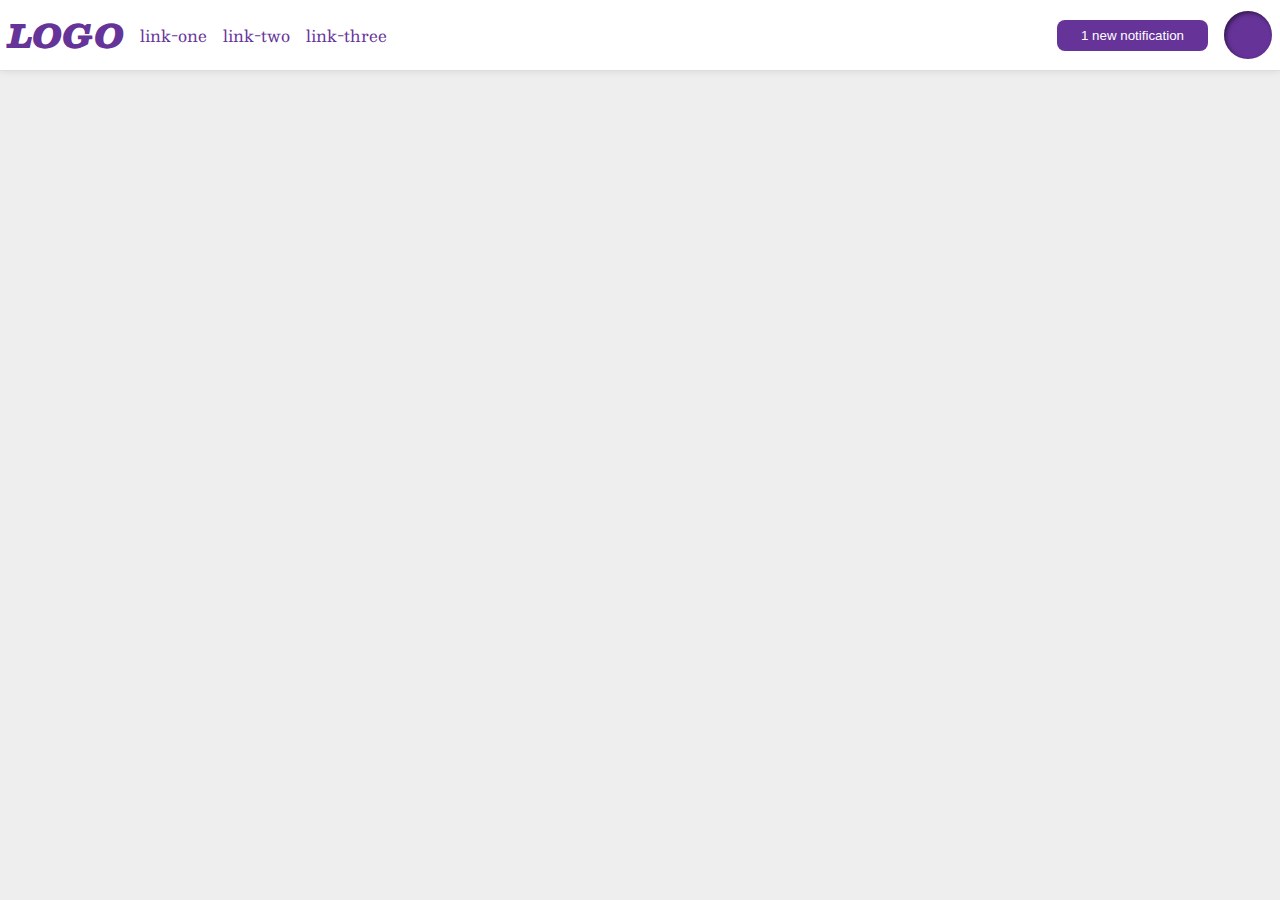
<file: flex/03-flex-header-2/index.html>
<!DOCTYPE html>
<html lang="en">
  <head>
    <meta charset="UTF-8">
    <meta http-equiv="X-UA-Compatible" content="IE=edge">
    <meta name="viewport" content="width=device-width, initial-scale=1.0">
    <title>Flex Header 2</title>
    <link rel="stylesheet" href="style.css">
  </head>
  <body>
    <div class="header">
      <div class="left-wing">
        <div class="logo">
          LOGO
        </div>
        <ul class="links">
          <li><a href="google.com">link-one</a></li>
          <li><a href="google.com">link-two</a></li>
          <li><a href="google.com">link-three</a></li>
        </ul>
      </div>

      <div class="right-wing">
        <button class="notifications">
          1 new notification
        </button>
        <div class="profile-image"></div>
      </div>
    </div>
  </body>
</html>
</file>
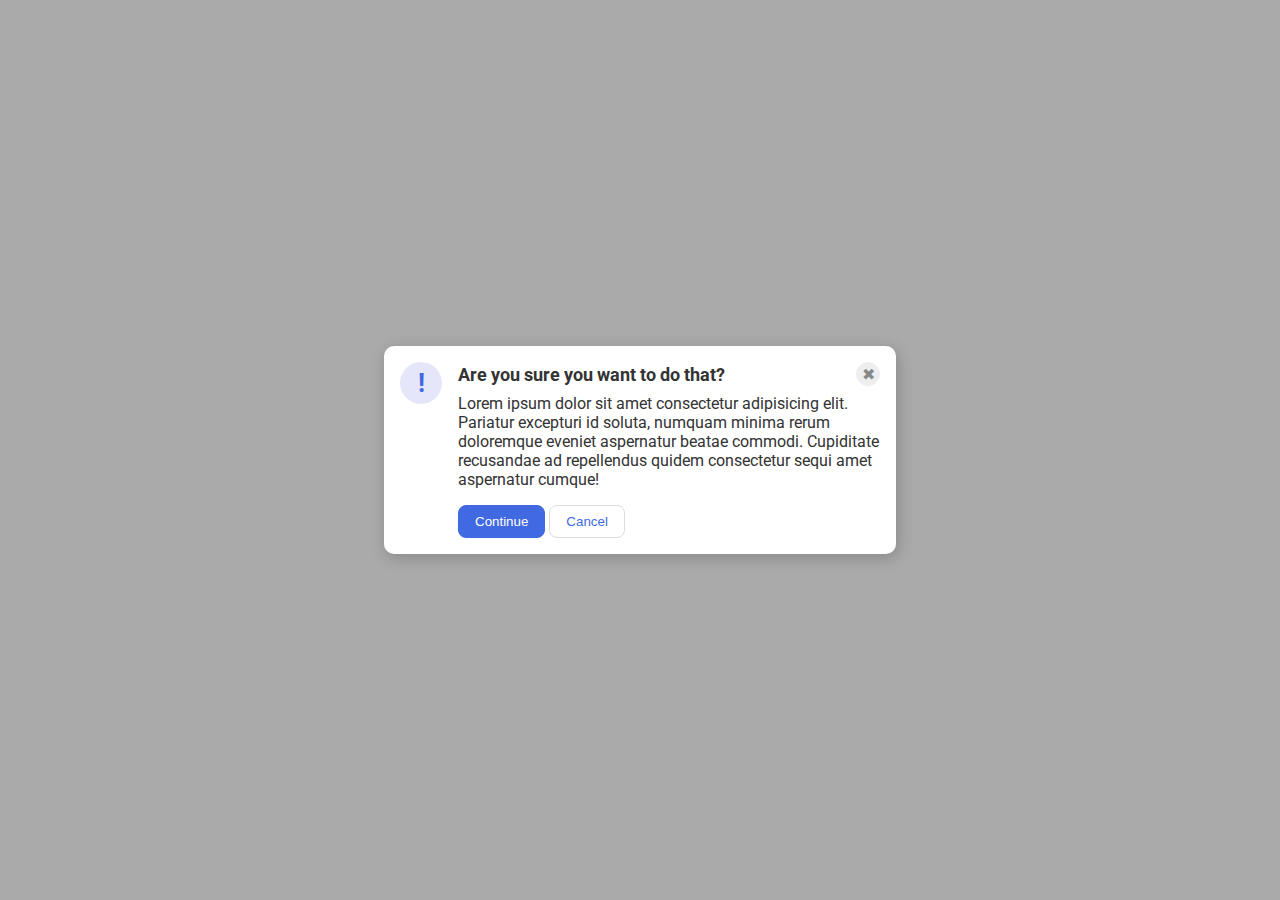
<file: flex/05-flex-modal/index.html>
<!DOCTYPE html>
<html lang="en">
  <head>
    <meta charset="UTF-8">
    <meta http-equiv="X-UA-Compatible" content="IE=edge">
    <meta name="viewport" content="width=device-width, initial-scale=1.0">
    <link rel="stylesheet" href="style.css">
    <title>Modal</title>
  </head>
  <body>
    <div class="modal">
      <div class="icon">!</div>

      <div class="right-wing">
          <div class="header">Are you sure you want to do that?
          <button class="close-button">✖</button>
          </div>

        <div class="text">Lorem ipsum dolor sit amet consectetur adipisicing elit. Pariatur excepturi id soluta, numquam minima rerum doloremque eveniet aspernatur beatae commodi. Cupiditate recusandae ad repellendus quidem consectetur sequi amet aspernatur cumque!</div>

        <div class="foot">
          <button class="continue">Continue</button>
          <button class="cancel">Cancel</button>
        </div>

      </div>
    </div>
  </body>
</html>
</file>
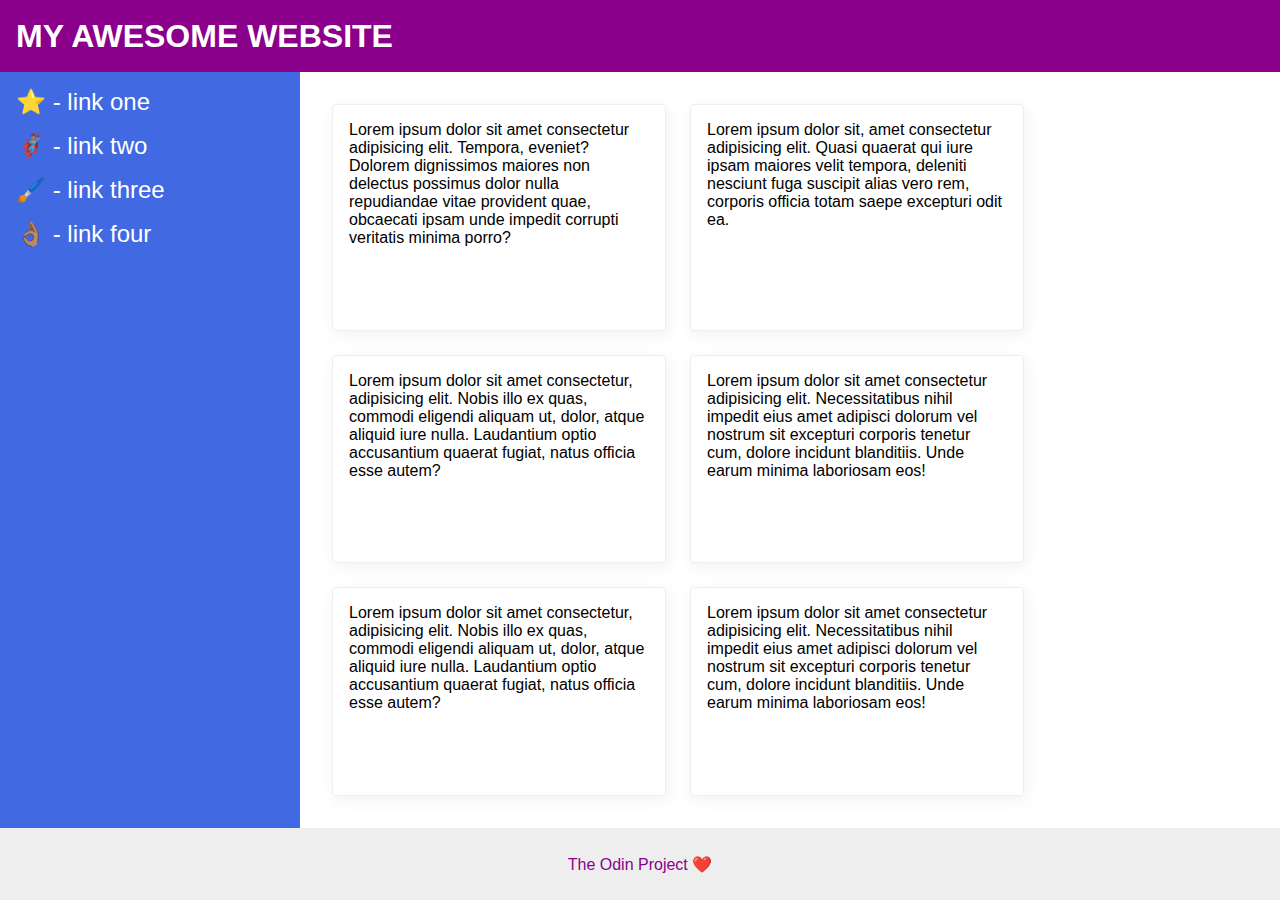
<file: flex/07-flex-layout-2/index.html>
<!DOCTYPE html>
<html lang="en">
  <head>
    <meta charset="UTF-8">
    <meta http-equiv="X-UA-Compatible" content="IE=edge">
    <meta name="viewport" content="width=device-width, initial-scale=1.0">
    <title>The Holy Grail</title>
    <link rel="stylesheet" href="style.css">
  </head>
  <body>
    <div class="header">
      MY AWESOME WEBSITE
    </div>
    
    <div class="container">
      <div class="sidebar">
        <ul>
          <li><a href="#">⭐ - link one</a></li>
          <li><a href="#">🦸🏽‍♂️ - link two</a></li>
          <li><a href="#">🖌️ - link three</a></li>
          <li><a href="#">👌🏽 - link four</a></li>
        </ul>
      </div>

      <div class="cards">
        <div class="card">Lorem ipsum dolor sit amet consectetur adipisicing elit. Tempora, eveniet? Dolorem dignissimos maiores non delectus possimus dolor nulla repudiandae vitae provident quae, obcaecati ipsam unde impedit corrupti veritatis minima porro?</div>
        <div class="card">Lorem ipsum dolor sit, amet consectetur adipisicing elit. Quasi quaerat qui iure ipsam maiores velit tempora, deleniti nesciunt fuga suscipit alias vero rem, corporis officia totam saepe excepturi odit ea.</div>
        <div class="card">Lorem ipsum dolor sit amet consectetur, adipisicing elit. Nobis illo ex quas, commodi eligendi aliquam ut, dolor, atque aliquid iure nulla. Laudantium optio accusantium quaerat fugiat, natus officia esse autem?</div>
        <div class="card">Lorem ipsum dolor sit amet consectetur adipisicing elit. Necessitatibus nihil impedit eius amet adipisci dolorum vel nostrum sit excepturi corporis tenetur cum, dolore incidunt blanditiis. Unde earum minima laboriosam eos!</div>
        <div class="card">Lorem ipsum dolor sit amet consectetur, adipisicing elit. Nobis illo ex quas, commodi eligendi aliquam ut, dolor, atque aliquid iure nulla. Laudantium optio accusantium quaerat fugiat, natus officia esse autem?</div>
        <div class="card">Lorem ipsum dolor sit amet consectetur adipisicing elit. Necessitatibus nihil impedit eius amet adipisci dolorum vel nostrum sit excepturi corporis tenetur cum, dolore incidunt blanditiis. Unde earum minima laboriosam eos!</div>
      </div>
    </div>

    <div class="footer">
      The Odin Project ❤️
    </div>
  </body>
</html>
</file>
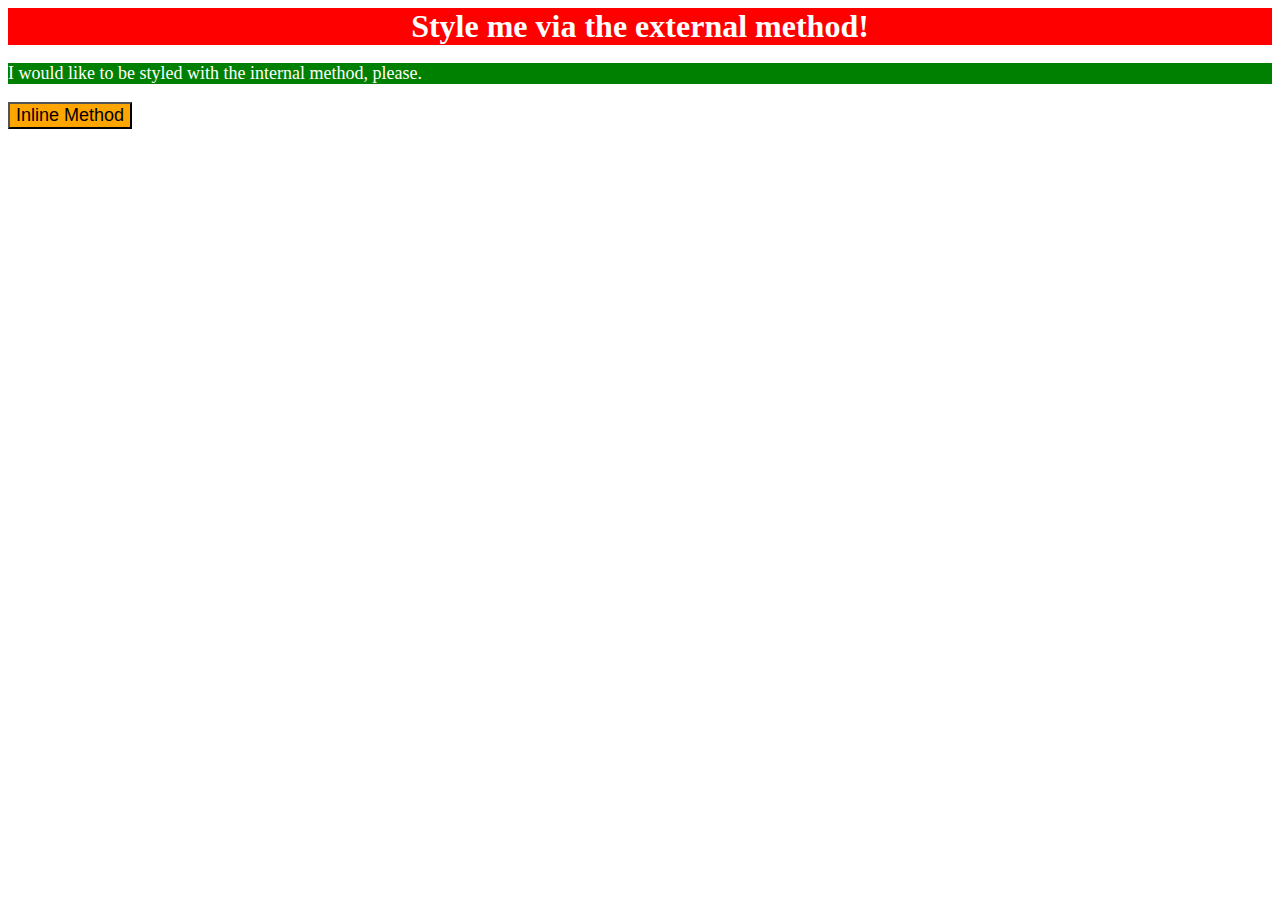
<file: foundations/01-css-methods/index.html>
<!DOCTYPE html>
<html lang="en">
  <head>
    <meta charset="UTF-8">
    <meta http-equiv="X-UA-Compatible" content="IE=edge">
    <meta name="viewport" content="width=device-width, initial-scale=1.0">
    <link rel="stylesheet" href="styles.css">
    <title>Methods for Adding CSS</title>
    <style>
      p {
        background-color: green;
        color: white;
        font-size: 18px;
      }
    </style>
  </head>
  <body>
    <div>Style me via the external method!</div>
    <p>I would like to be styled with the internal method, please.</p>
    <button style="background-color: orange; font-size: 18px;">Inline Method</button>
  </body>
</html>
</file>
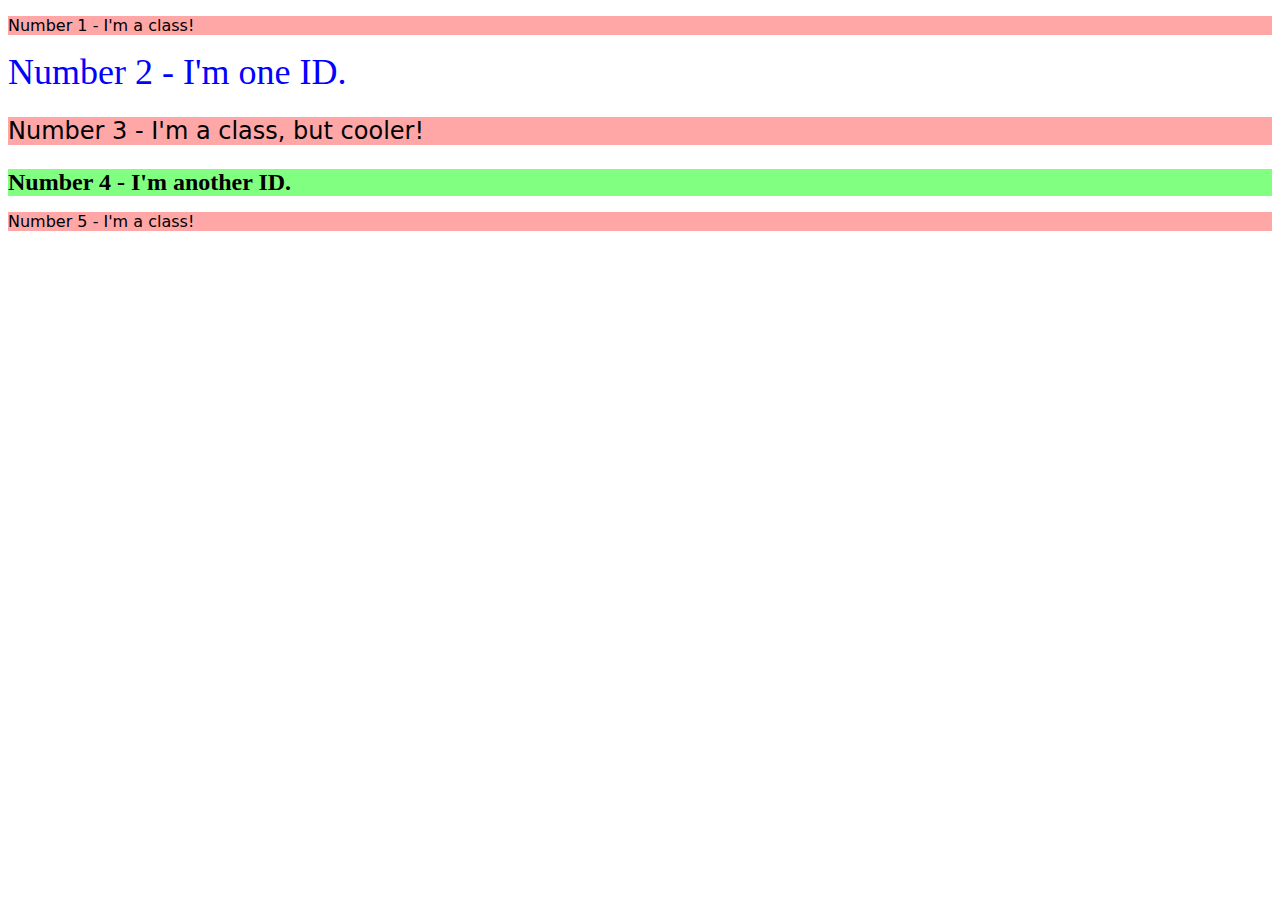
<file: foundations/02-class-id-selectors/index.html>
<!DOCTYPE html>
<html lang="en">
  <head>
    <meta charset="UTF-8">
    <meta http-equiv="X-UA-Compatible" content="IE=edge">
    <meta name="viewport" content="width=device-width, initial-scale=1.0">
    <title>Class and ID Selectors</title>
    <link rel="stylesheet" href="style.css">
  </head>
  <body>
    <p class="odd">Number 1 - I'm a class!</p>
    <div id="num2">Number 2 - I'm one ID.</div>
    <p class="odd cooler">Number 3 - I'm a class, but cooler!</p>
    <div id="num4">Number 4 - I'm another ID.</div>
    <p class="odd">Number 5 - I'm a class!</p>
  </body>
</html>
</file>
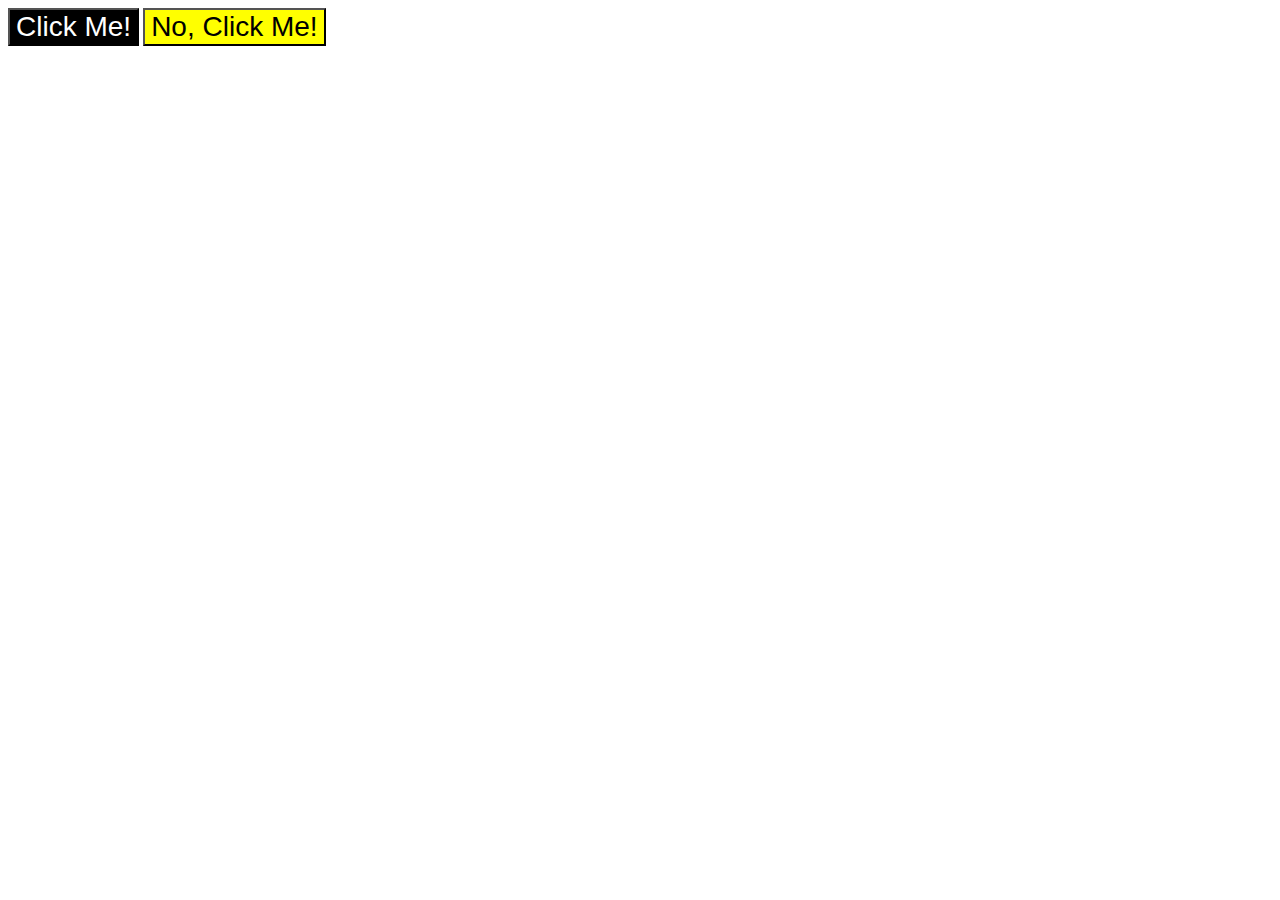
<file: foundations/03-grouping-selectors/index.html>
<!DOCTYPE html>
<html lang="en">
  <head>
    <meta charset="UTF-8">
    <meta http-equiv="X-UA-Compatible" content="IE=edge">
    <meta name="viewport" content="width=device-width, initial-scale=1.0">
    <title>Grouping Selectors</title>
    <link rel="stylesheet" href="style.css">
  </head>
  <body>
    <button class="first1">Click Me!</button>
    <button class="second2">No, Click Me!</button>
  </body>
</html>
</file>
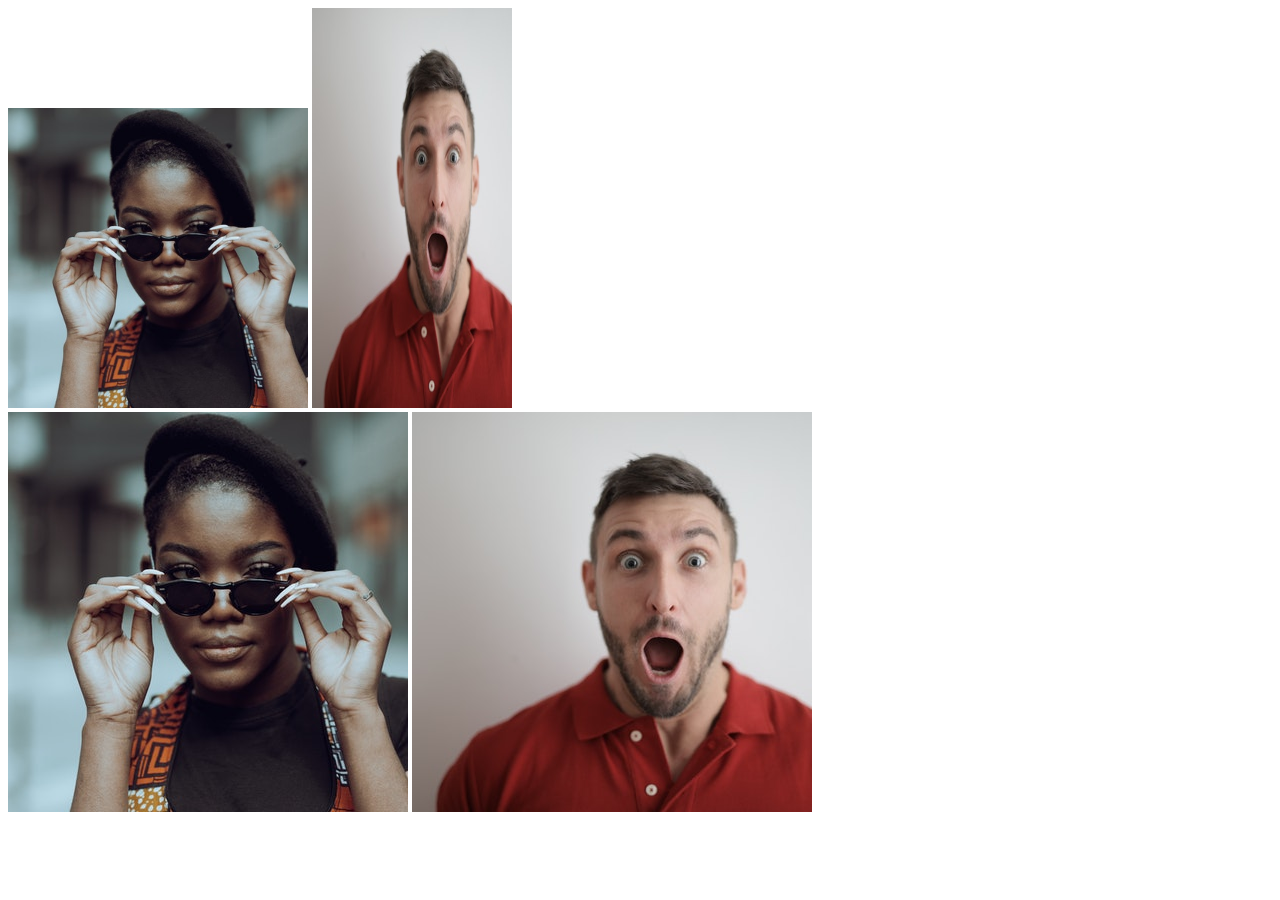
<file: foundations/04-chaining-selectors/index.html>
<!DOCTYPE html>
<html lang="en">
  <head>
    <meta charset="UTF-8">
    <meta http-equiv="X-UA-Compatible" content="IE=edge">
    <meta name="viewport" content="width=device-width, initial-scale=1.0">
    <title>Chaining Selectors</title>
    <link rel="stylesheet" href="style.css">
  </head>
  <body>
    <!-- Check image source path. Review Foundations lesson - Links and Images -->
    <!-- Use the classes BELOW this line -->
    <div>
      <img class="avatar proportioned" src="images/pexels-katho-mutodo-8434791.jpg" alt="Woman with glasses">
      <img class="avatar distorted" src="images/pexels-andrea-piacquadio-3777931.jpg" alt="Man with surprised expression">
    </div>
    <!-- Use the classes ABOVE this line -->
    <div>
      <img class="original proportioned" src="images/pexels-katho-mutodo-8434791.jpg" alt="Woman with glasses">
      <img class="original distorted" src="images/pexels-andrea-piacquadio-3777931.jpg" alt="Man with surprised expression">
    </div>
  </body>
</html>
</file>
<file: flex/03-flex-header-2/style.css>
/* this is some magical font-importing.  
you'll learn about it later. */
@import url('https://fonts.googleapis.com/css2?family=Besley:ital,wght@0,400;1,900&display=swap');

body {
  margin: 0;
  background: #eee;
  font-family: Besley, serif;
}

.header {
  background: white;
  border-bottom: 1px solid #ddd;
  box-shadow: 0 0 8px rgba(0,0,0,.1);
  display: flex;
  align-items: center;
  justify-content: space-between;
  padding: 8px;
}

.profile-image {
  background: rebeccapurple;
  box-shadow: inset 2px 2px 4px rgba(0,0,0,.5);
  border-radius: 50%;
  width: 48px;
  height: 48px;
}

.logo {
  color: rebeccapurple;
  font-size: 32px;
  font-weight: 900;
  font-style: italic;
}

button {
  border: none;
  border-radius: 8px;
  background: rebeccapurple;
  color: white;
  padding: 8px 24px;
}

a {
  /* this removes the line under our links */
  text-decoration: none;
  color: rebeccapurple;
}

ul {
  list-style-type: none;
  display: flex;
  margin: 0;
  padding: 0;
  align-self: center;
  gap: 16px;
}

.left-wing {
  display: flex;
  align-items: center;
  gap: 16px;
}

.right-wing {
  display: flex;
  align-items: center;
  gap: 16px;
}
</file>
<file: flex/05-flex-modal/style.css>
@import url('https://fonts.googleapis.com/css2?family=Roboto:wght@400;700&display=swap');

html, body {
  height: 100%;
}

body {
  font-family: Roboto, sans-serif;
  margin: 0;
  background: #aaa;
  color: #333;
  /* I'll give you this one for free lol */
  display: flex;
  align-items: center;
  justify-content: center;
}

.modal {
  background: white;
  width: 480px;
  border-radius: 10px;
  box-shadow: 2px 4px 16px rgba(0,0,0,.2);
}

.icon {
  color: royalblue;
  font-size: 26px;
  font-weight: 700;
  background: lavender;
  width: 42px;
  height: 42px;
  border-radius: 50%;
  display: flex;
  align-items: center;
  justify-content: center;
}

.close-button {
  background: #eee;
  border-radius: 50%;
  color: #888;
  font-weight: 400;
  font-size: 16px;
  height: 24px;
  width: 24px;
  display: flex;
  align-items: center;
  justify-content: center;
  border: 1px solid #eee;
  padding: 0;
}

button {
  cursor: pointer;
  padding: 8px 16px;
  border-radius: 8px;
}

button.continue {
  background: royalblue;
  border: 1px solid royalblue;
  color: white;
}

button.cancel {
  background: white;
  border: 1px solid #ddd;
  color: royalblue;
}

/* My Solution */

.modal {
  display: flex;
  padding: 16px;
  gap: 16px;
}


/*
.right-wing {
  display: flex;
  flex-wrap: wrap;
  justify-content: space-between;
}
*/


.icon {
  flex-shrink: 0;
}

.header {
  display: flex;
  align-items: center;
  justify-content: space-between;
  font-size: 18px;
  font-weight: 700;
  margin-bottom: 8px;
}

.text {
  margin-bottom: 16px;
}
</file>
<file: flex/07-flex-layout-2/style.css>
body {
  font-family: -apple-system, BlinkMacSystemFont, 'Segoe UI', Roboto, Oxygen, Ubuntu, Cantarell, 'Open Sans', 'Helvetica Neue', sans-serif;
  margin: 0;
  min-height: 100vh;
}

.header {
  height: 72px;
  background: darkmagenta;
  color: white;
}

.footer {
  height: 72px;
  background: #eee;
  color: darkmagenta;
}

.sidebar {
  width: 300px;
  background: royalblue;
  box-sizing: border-box;
}

.card {
  border: 1px solid #eee;
  box-shadow: 2px 4px 16px rgba(0,0,0,.06);
  border-radius: 4px;
}


/* My Solution */

body {
  display: flex;
  flex-direction: column;
}

.header {
  font-size: 32px;
  font-weight: 900;
  display: flex;
  align-items: center;
  padding-left: 16px;
}

.container {
  display: flex;
  flex: 1;
}

.sidebar {
  flex-basis: 300px;
  flex-shrink: 0;
  padding: 16px;
}

.sidebar ul {
  list-style-type: none;
  margin: 0;
  padding: 0;
}

a {
  text-decoration: none;
  color: white;
  font-size: 24px;
}

.sidebar li {
  margin-bottom: 16px;
}

.cards {
  display: flex;
  flex-wrap: wrap;
  padding: 32px;
  gap: 24px;
}

.card {
  flex-basis: 300px;
  padding: 16px;
}

.footer {
  display: flex;
  justify-content: center;
  align-items: center;
}
</file>
<file: foundations/01-css-methods/styles.css>
div {
    background-color: red;
    color: white;
    font-size: 32px;
    font-weight: bold;
    text-align: center;
}
</file>
<file: foundations/02-class-id-selectors/style.css>
.odd {
    background-color: #FFA7A7;
    font-family: Verdana, "DejaVu Sans", sans-serif;
}

#num2 {
    color: #0101FF;
    font-size: 36px;
}

.odd.cooler {
    font-size: 24px;
}

#num4 {
    background-color: #80FF80;
    font-size: 24px;
    font-weight: bold;
}
</file>
<file: foundations/03-grouping-selectors/style.css>
.first1 {
    background-color: black;
    color: white;
}

.second2 {
    background-color: yellow;
}

.first1, .second2 {
    font-family: Helvetica, "Times New Roman", sans-serif;
    font-size: 28px;
}
</file>
<file: foundations/04-chaining-selectors/style.css>
/* Add CSS Styling */
.avatar.proportioned {
    width: 300px;
    height: auto;
}

.avatar.distorted {
    width: 200px;
    height: 400px;
}
</file>
